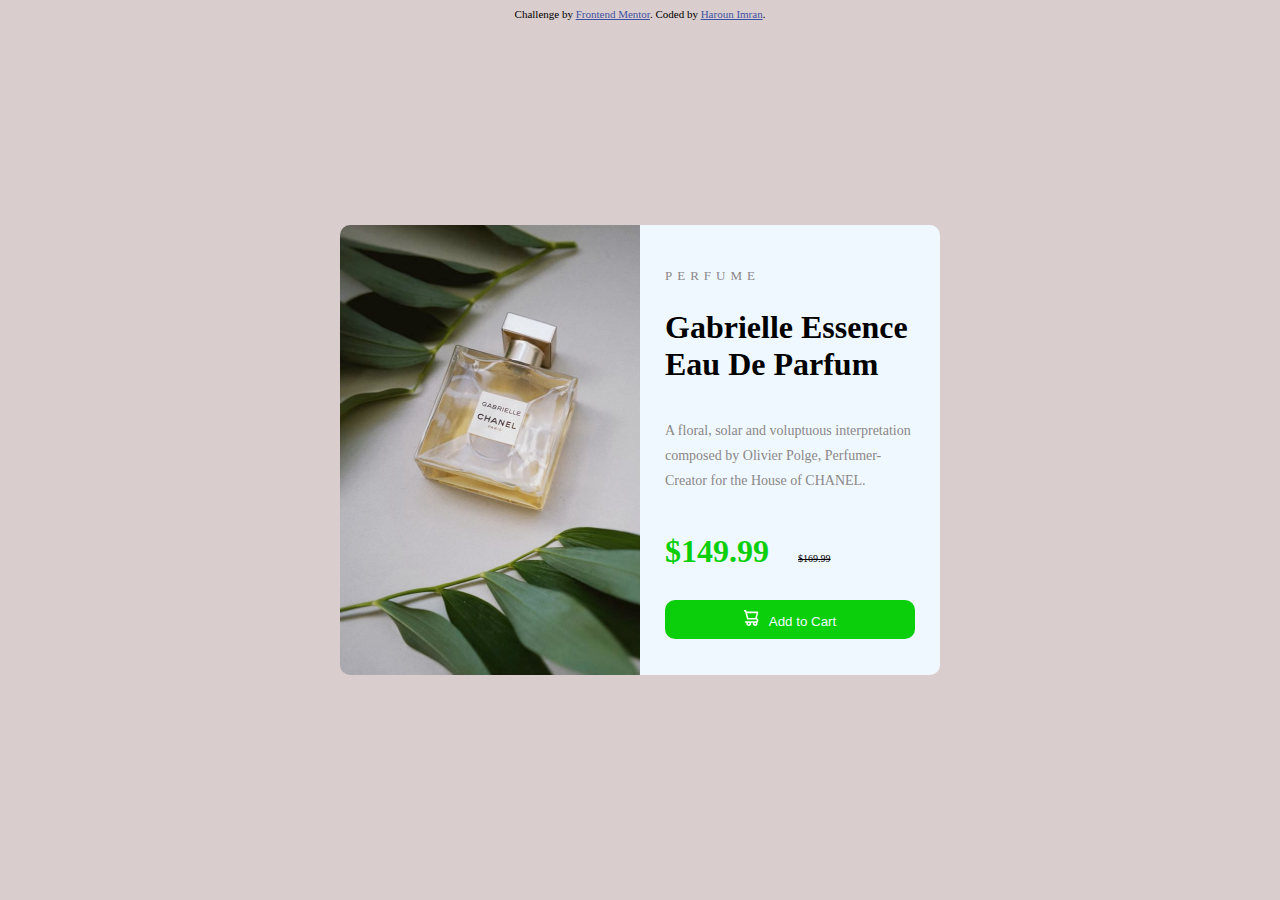
<file: product-preview-card-component-main/product-preview-card-component-main/index.html>
<!DOCTYPE html>
<html lang="en">
<head>
  <meta charset="UTF-8">
  <meta name="viewport" content="width=device-width, initial-scale=1.0"> <!-- displays site properly based on user's device -->

  <link rel="icon" type="image/png" sizes="32x32" href="./images/favicon-32x32.png">
  <link rel="stylesheet" type="text/css" href="./index.css">
  
  <title>Frontend Mentor | Product preview card component</title>

  <!-- Feel free to remove these styles or customise in your own stylesheet 👍 -->
</head>
<body>
  <div class="bdy-container">
    
    <div class="desktop-image">
      <img src="./images/image-product-desktop.jpg" alt="desktop image" style="max-width: 100%;">
    </div>
    <div class="mobile-image">
      <img src="./images/image-product-mobile.jpg" alt="mobile image" style="max-width: 100%;">
    </div>
  
  <div class="content-container">
  <p id="prme">PERFUME</p>

  <h1>Gabrielle Essence Eau De Parfum</h1>

  <p id="txtcontent">A floral, solar and voluptuous interpretation composed by Olivier Polge, 
  Perfumer-Creator for the House of CHANEL.</p>
    <div class="spanspace">
  <span id="price1">$149.99</span>
  <span id="price2">$169.99</span><br>
</div>
  <button id="cart-id"><img src="./images/icon-cart.svg"><span style="color: aliceblue; padding-left: 10px;">Add to Cart</span></button>
  </div>
</div>
  <div class="attribution">
    Challenge by <a href="https://www.frontendmentor.io?ref=challenge" target="_blank">Frontend Mentor</a>. 
    Coded by <a href="#">Haroun Imran</a>.
    </div>
</body>
</html>
</file>
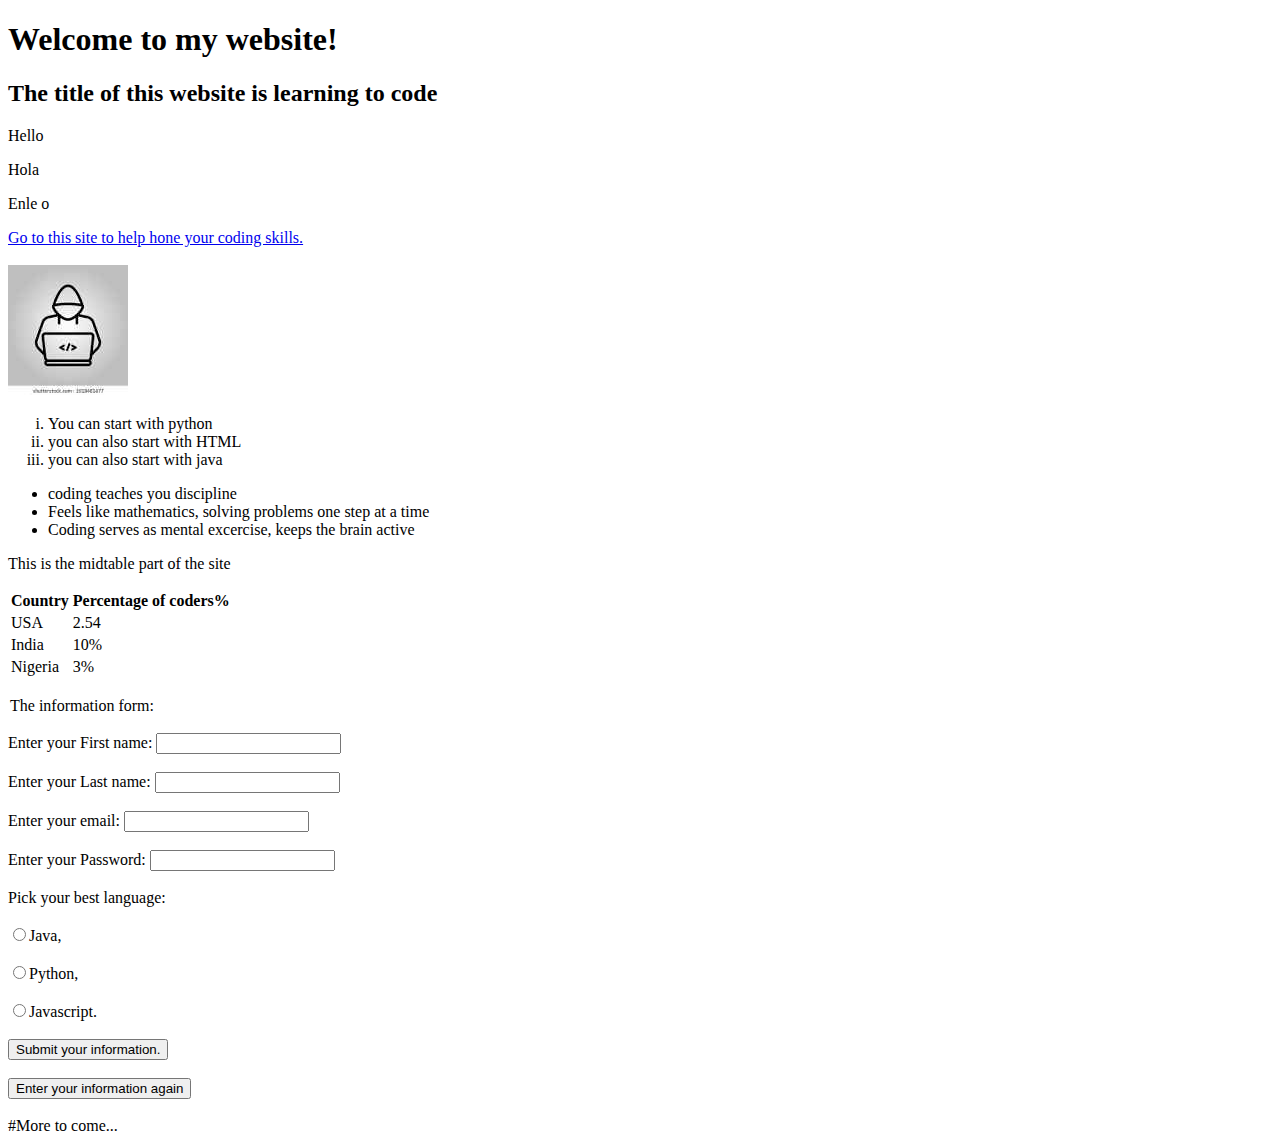
<file: LTC.html>
<!DOCTYPE html>
<html>
    <head>
        <title>Learning to code</title>
    </head>
    <body>
        <header>
        <h1>
            Welcome to my website!
        </h1>
        </header>
        <main>
        <h2>
            The title of this website is learning to code
        </h2>
        <p>Hello</p>
        <p>Hola</p>
        <p>Enle o</p>
        <a href="https://www.wikipedia.org">Go to this site to help hone your coding skills.</a><br><br>
        <img src="[data-uri]" alt="picture of a coder">
        <nav>
        <ol type="i">
            <li>You can start with python</li>
            <li>you can also start with HTML</li>
            <li>you can also start with java</li>
        </ol>
        <ul>
            <li>coding teaches you discipline</li>
            <li>Feels like mathematics, solving problems one step at a time</li>
            <li>Coding serves as mental excercise, keeps the brain active</li>
        </ul>
         </nav>
        <section>
            <p>This is the midtable part of the site</p>
        </section>
        <table>
            <tr>
                <th><bold>Country</bold></th>
                <th><bold>Percentage of coders%</bold></th>
            </tr>
            <tr>
                <td>USA</td>
                <td>2.54</td>
            </tr>
            <tr>
                <td>India</td>
                <td>10%</td>
            </tr>
            <tr>
                <td>Nigeria</td>
                <td>3%</td>
            </tr>
        </table>
        <br>
        <form>
        <fielset>
            <legend>The information form: </legend><br>
            <label>Enter your First name:</label>
            <input type="text"><br><br>
            <label>Enter your Last name:</label>
            <input type="text"><br><br>
            <label>Enter your email: </label>
            <input type="email"><br><br>
            <label>Enter your Password: </label>
            <input type="password" minlength="4" required><br><br>
            <label>Pick your best language:</label><br><br>
            <input type="radio">Java,<br><br>
            <input type="radio">Python,<br><br>
            <input type="radio">Javascript.<br><br>
            <button type="Submit">Submit your information.</button><br><br>
            <button type="reset">Enter your information again</button><br><br>
        </fielset>
        </form>
        </main>
        <footer>
            <aside>#More to come...</aside>
        </footer>
    </body>
</html>
</file>
<file: product-preview-card-component-main/product-preview-card-component-main/index.css>
.attribution { font-size: 11px; text-align: center; position:sticky; }
.attribution a { color: hsl(228, 45%, 44%); }

@media (max-width:900px){
.mobile-image{
display: block;
width: 349px;
height: 220px;
margin-bottom: 24px;
}
.bdy-container {
  border-radius: 10%;
  position: absolute;
  top: 50%;
  left: 50%;
  transform: translate(-50%, -50%);
  display: flex;
  flex-direction: row;
  flex-wrap: wrap;
  justify-content: center;
  max-width: 100%;
  overflow: hidden;
  border-radius: 10px;
}
.content-container {
  background-color: aliceblue;
  height: 310px;
  width: 327px;
  padding: 10px;
}
.desktop-image{
display: none;
}
#cart-id {
  text-align: center;
  background-color: rgb(11, 207, 11);
  padding: 10px;
  border-radius: 10px;
  width: 100%;
  margin-top: 15px;
  border: 0px;
}
#price2 {
  font-size: x-small;
  margin-left: 25px;
  text-decoration: line-through;
}
#prme {
  font-size: small;
  font-weight:100;
  text-align: justify;
  color: #8a8787;
  line-height: 10px;
  letter-spacing: 5px;
}
.spanspace {
  margin-top: 20px;
}
#txtcontent {
  font-size: 14px;
  font-family: Montserrat;
  font-weight: 500;
  color: #8a8787;
  margin-top: 15px;
  line-height: 15px;
}
#price1{
  color: rgb(11, 207, 11);
  font-size:xx-large ;
  font-weight: bold;
}
}
@media (min-width:992px){
.mobile-image{
display: none;
}
.desktop-image{
display: block;
width: 300px;
height: 330px;
margin-bottom: 120px;
}
.bdy-container {
  position: absolute;
  top: 50%;
  left: 50%;
  transform: translate(-50%, -50%);
  display: flex;
  flex-direction: row;
  align-items: center;
  max-width: 100%;
  border-radius: 10px;
  overflow: hidden;
}
.content-container {
  background-color: aliceblue;
  height: 400px;
  width: 250px;
  padding: 25px;
}
#cart-id {
  text-align: center;
  background-color: rgb(11, 207, 11);
  padding: 10px;
  border-radius: 10px;
  width: 100%;
  margin-top: 30px;
  border:0px;
}
#price2 {
  font-size: x-small;
  margin-left: 25px;
  text-decoration: line-through;
}
#prme {
  font-size: small;
  font-weight:100;
  text-align: justify;
  color: #8a8787;
  line-height: 25px;
  letter-spacing: 5px;
}
.spanspace {
  margin-top: 40px;
}
#txtcontent {
  font-size: 14px;
  font-family: Montserrat;
  font-weight: 500;
  color: #8a8787;
  margin-top: 35px;
  line-height: 25px;
}
#price1{
  color: rgb(11, 207, 11);
  font-size:xx-large ;
  font-weight: bold;
}
}
body {
  background-color:rgb(218, 205, 205);;
}
/* #prme {
  font-size: small;
  font-weight:100;
  text-align: justify;
  color: #8a8787;
  line-height: 25px;
  line
}
#txtcontent {
  font-size: 14px;
  font-family: Montserrat;
  font-weight: 500;
  color: #8a8787;
}
#price1{
  color: rgb(11, 207, 11);
  font-size:xx-large ;
  font-weight: bold;
} */
</file>
